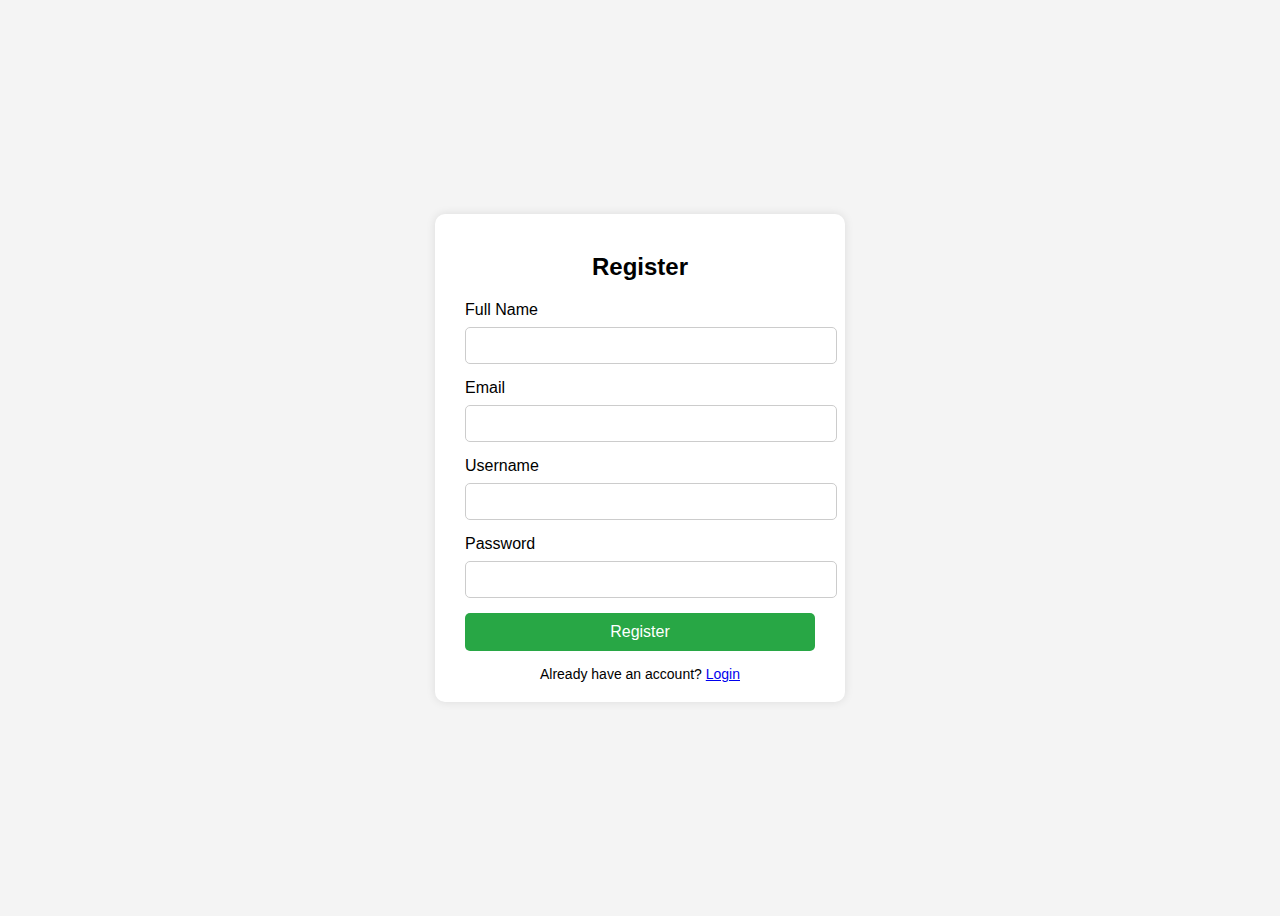
<file: Registration.html>
<!DOCTYPE html>
<html lang="en">
<head>
  <meta charset="UTF-8">
  <title>Registration Page</title>
  <style>
    body {
      font-family: Arial, sans-serif;
      background: #f4f4f4;
      display: flex;
      justify-content: center;
      align-items: center;
      height: 100vh;
    }

    .container {
      background: white;
      padding: 20px 30px;
      border-radius: 10px;
      box-shadow: 0 0 10px rgba(0,0,0,0.1);
      width: 350px;
    }

    h2 {
      text-align: center;
      margin-bottom: 20px;
    }

    input[type="text"], input[type="email"], input[type="password"] {
      width: 100%;
      padding: 10px;
      margin: 8px 0 15px;
      border: 1px solid #ccc;
      border-radius: 5px;
    }

    button {
      width: 100%;
      padding: 10px;
      background: #28a745;
      color: white;
      border: none;
      border-radius: 5px;
      cursor: pointer;
      font-size: 16px;
    }

    button:hover {
      background: #218838;
    }

    .footer {
      text-align: center;
      margin-top: 15px;
      font-size: 14px;
    }
  </style>
</head>
<body>

  <div class="container">
    <h2>Register</h2>
    <form action="/submit_registration" method="post">
      <label for="fullname">Full Name</label>
      <input type="text" id="fullname" name="fullname" required>

      <label for="email">Email</label>
      <input type="email" id="email" name="email" required>

      <label for="username">Username</label>
      <input type="text" id="username" name="username" required>

      <label for="password">Password</label>
      <input type="password" id="password" name="password" required>

      <button type="submit">Register</button>
    </form>
    <div class="footer">
      Already have an account? <a href="/login">Login</a>
    </div>
  </div>

</body>
</html>
</file>
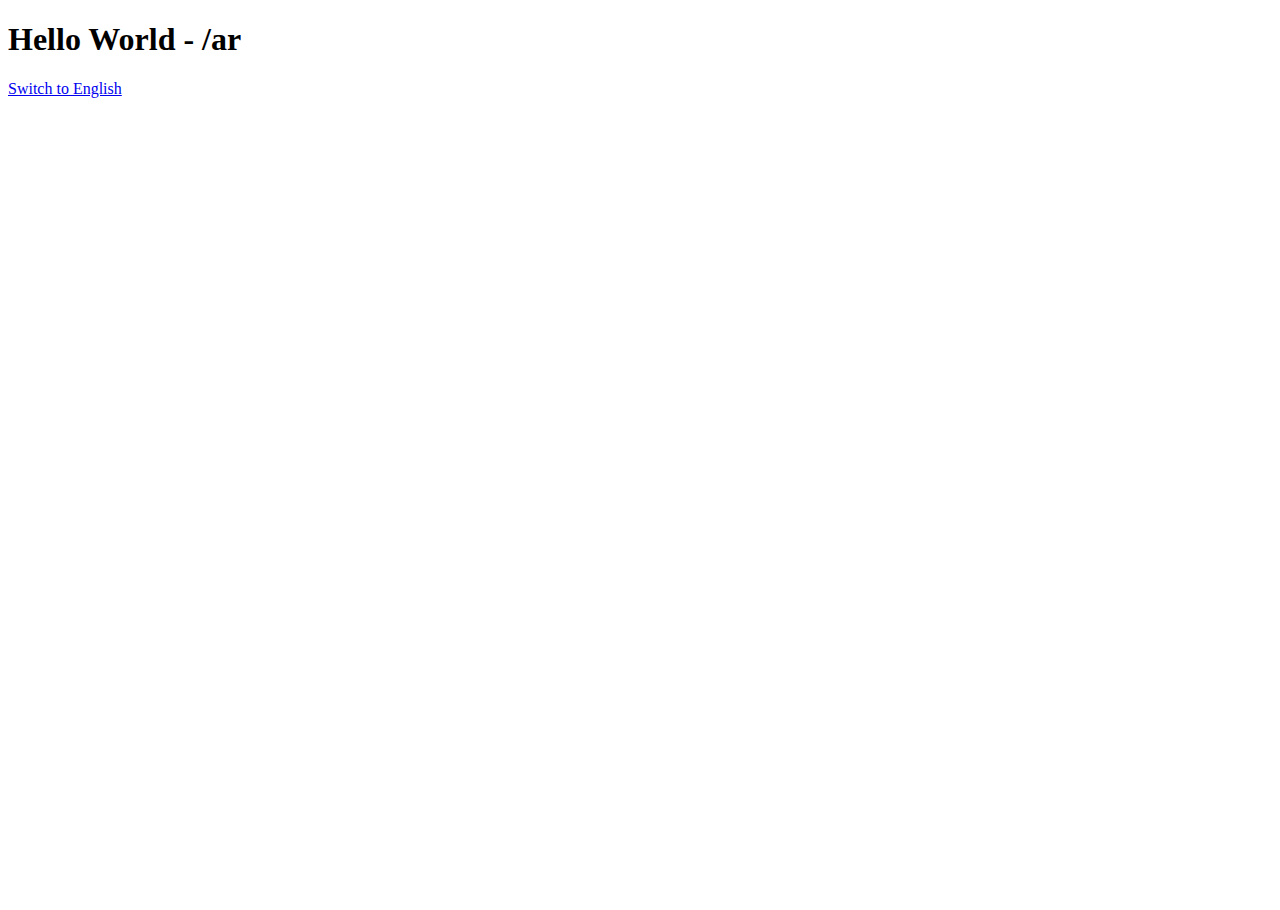
<file: testAR.html>
<!DOCTYPE html>
<html lang="en" dir="ltr">
  <head>
    <meta charset="UTF-8" />
    <meta name="viewport" content="width=device-width, initial-scale=1.0" />
    <title>English Page</title>
  </head>
  <body>
    <div>
      <h1>Hello World - /ar</h1>
      <a href="index.html"> Switch to English </a>
      <iframe
        src="https://privacy-central5.securiti.ai/notice-embed/62c728e2-c6a5-4b3f-b1e8-42e1e0919011"
        style="border: none; width: 100%; height: 800px"
      ></iframe>
    </div>
  </body>
</html>
</file>
